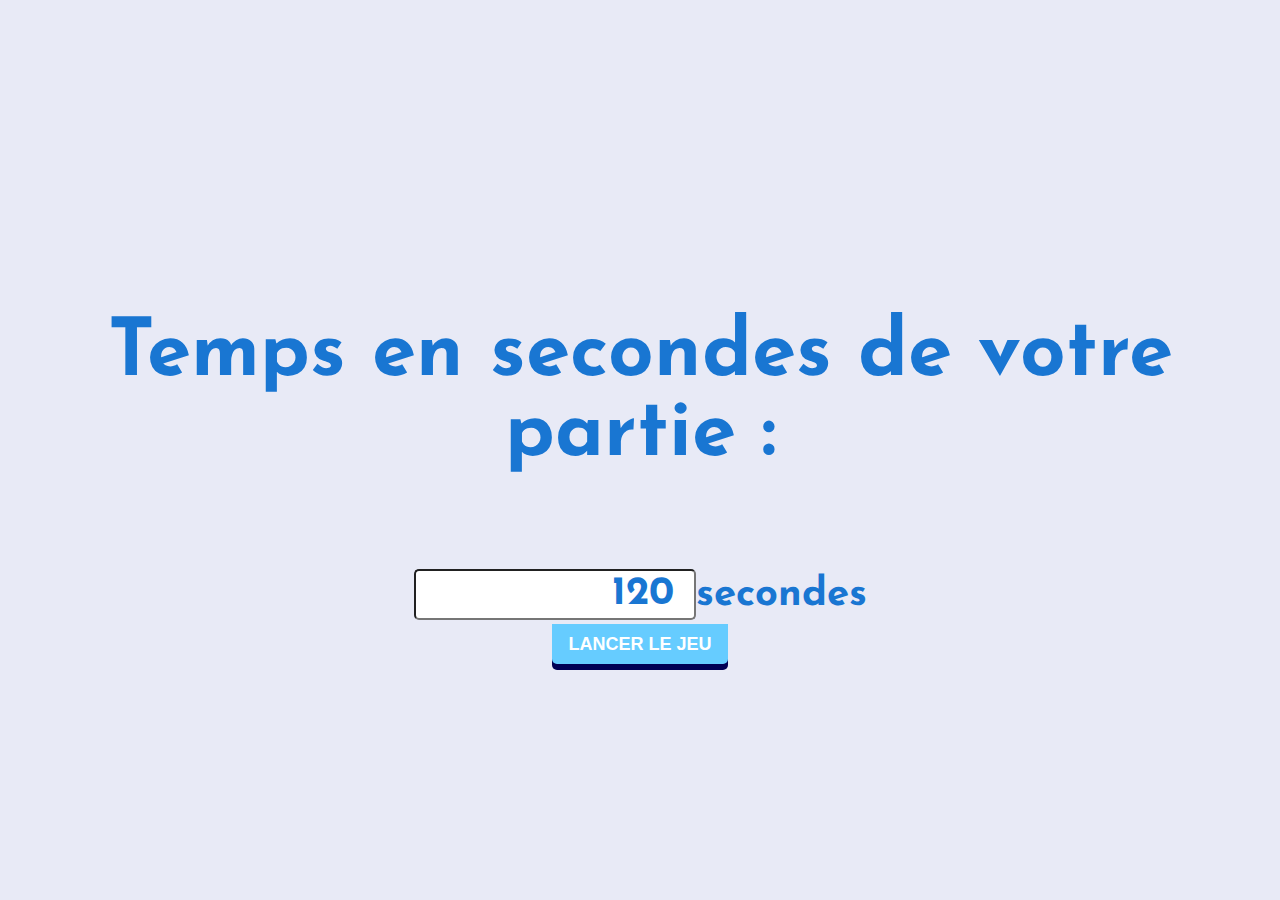
<file: mime/all.html>
<!DOCTYPE html>
<html ng-app="mimeApp" ng-controller="MimeController">
<head>
	<title>Sarah COUDERT</title>
	<meta charset="UTF-8">
	<meta name="viewport" content="width=1250">
	<script src="application.js"></script>
	<link rel="stylesheet" media="all" href="application.css">
	<link href='https://fonts.googleapis.com/css?family=Josefin+Sans:400,700' rel='stylesheet' type='text/css'>
</head>
<body>

	<!-- 				MOTS DU MIME id="word"			-->
	<div id="div_word" style="display: none;">
	<div id="timer">C'est parti !</div>
	<button class="whole_screen bg_mime cursor" onclick="change_word(1)" id="word" >
	</button>
		<audio src="audios/yeah.mp3" id="yeah_mime"></audio>
		<audio src="audios/pass.mp3" id="pass_mime"></audio>
	</div>

	<!-- 				DIV DU TEMPS id="time"			-->
	<div id="time" style="display: block;" class="whole_screen bg_mime">
		<div class="center vertical-align">
			<h1>Temps en secondes de votre partie : </h1><br>
			<input id="word_input" type="text" name="word" value="120"><span class="bold">secondes</span><br>
			<div><button onclick="displayMime();" class="wegive" id="click_time">LANCER LE JEU</button></div>
		</div>
	</div>

	<!-- 				DIV DES RESULTATS id="results"		-->
	<div id="results" style="display: none;" class="whole_screen">
		<div class="center">
			<h1 class="bold darkblue size_50">Vous avez trouvé <span id="good_words"></span>/<span id="nb_word"></span> mots : <br></h1>
			<div id="show_results"></div>

			<div id="button_results">
			<div class="display-inline margin-right vertical-align-top"> <button class="wegive" onclick="window.location.reload()">RECOMMENCER</button></div>
			<div class="display-inline margin-left vertical-align-top"> <button class="wegive" onclick="window.location='index.html'">CHANGER DE THEME</button></div>
			<audio src="audios/horse.mp3" id="audio_mime"></audio>
		</div>
	</div>

	<script src="all.js"></script>

</body>
</html>
</file>
<file: mime/application.css>
html {
 	min-height: 100%;
 	position: relative;
 }

 body {
 	font-family: 'Josefin Sans';
 	background-color: white;
 	height: 100%;
 	margin: 0;
 	width: 100%;
 	border: none;
 }

 .center {
 	text-align: center;
 }

.bg_mime {
	background-color: #e8eaf6;
}

.logo_mime {
	margin-top: 20px;
	height: 120px;
	display: inline;
}

.category_bloc_container {
  display: block;
  text-align: center;
}

.category_bloc {
  display: inline-block;
	width: 350px;
	height: 450px;
	background-color: #0d47a1;
	color: white;
	border-radius: 5px;
	margin-left: 30px;
	margin-top: 30px;
	overflow: hidden;
}

.margin-bottom {
	margin-bottom: 30px;
}

h1.mailing, h2.mailing {
	color: #1976D2;
}

a:link, a:visited {
	color: #6cf;
	text-decoration: none;
}

a:hover, a:active {
	font-weight: bold;
	text-decoration: none;
}

a.link:hover, a.link:active {
	text-decoration: none;
	font-weight: normal;
}

a.link {
	color: rgba(0,51,153,0.8);
	text-decoration: underline;
}

td {
	font-size: 23px;
}

ol {
	text-align: left;
}

p {
	margin: 5px;
	font-size: 22px;
}

 li {
 	font-size: 25px;
 	line-height: 40px;
 }

 .no_margin {
 	margin: 0 auto;
 }

.bold {
	font-weight: bold;
}

.underline {
	text-decoration: underline;
}

.darkblue {
	color : #1976D2;
}

.margin-top {
	margin-top : 30px;
}

.margin-left {
	margin-left: 30px;
}

.margin-right {
	margin-right: 30px;
}

h2.category, h1.category {
	text-transform: uppercase;
	font-size: 40px;
	color : #0d47a1;
}

h2.design, h1.design {
	line-height: 70px;
	background-color: #white;
	width: 100%;
}

.head_category {
	background-color: #42a5f5;
	color: white;
	text-align: center;
	height: 190px;
	padding-top: 1px;
}

hr.category {
	margin-bottom: 30px;
	margin-top: 20px;
	width: 100%;
}

hr.little {
	width: 30%;
	margin-top: 15px;
	margin-bottom: 15px;
}

table#skill {
	margin : 0 auto;
	margin-top: 5vh;
}

.skill_logo {
	max-width: 120px;
}

.skill_img {
	width: 90px;
	height: 80px;
	margin-left: 15px;
}

.content_container {
	margin-left: 350px;
	text-align: center;
	margin-top: 0;
}

.logo {
	vertical-align: middle;
	width: 55px;
	height: auto;
	text-align: left;
	margin-right: 20px;
	margin-top: 20px;
}

.logo.like {
	margin-top: 10px;
}

.container {
	margin-top: 30px;
	width: 100%;
}

.small_container {
	margin-top: 30px;
	width: 70%
}

 .circle_photo {
 	border : 3px solid #09f;
	border-radius: 50%;
	-webkit-border-radius: 50%;
	-moz-border-radius: 50%;
}

.icon_header {
	width: 55px;
	height: auto;
	text-align: left;
	margin-right: 20px;
}

.whole_screen {
	position: absolute;
	top: 0;
	left: 0;
	width: 100vw;
	height: 100vh;
	padding: 0;
	margin: 0;
}

#logo_bottom {
	margin-left: 15%;
}

#title_sendmail {
	margin-top: 30vh;
}

#header {
	position: absolute;
	left: 0;
	top: 0;
	float: left;
	width: 350px;
	overflow: hidden;
	min-height: 100%;
	background-color: #222;
	text-align: center;
}

.test_color {
	background-color: green;
}

.app_button {
	font-size: 100px;
	font-weight: bold;
}

#header_li {
	list-style-type: none;
}

#div_photo_sarah {
	text-align: center;
	margin: 0 auto;
	width: 100%;
	height: auto;
}

#photo_sarah {
	max-height: 25vh;
	max-width: 90%;
	width: auto;
	height: auto;
	margin: 0 auto;
	margin-top: 10px;
}

h1.gold, h2.gold, p.gold, h3.gold, ol.gold, ul.gold, li.gold {
	color: #6cf;
}

.darkgreen {
	color: #2ddada;
}


h1.white, h2.white, p.white, h3.white {
	color: white;
}

hr.gold {
	border-color: #6cf;
}

hr#hr1 {
	margin-top: 30px;
	margin-bottom: 10px;
}

#logo_div {
	display: inline-block;
	text-align: left;
}

#speech {
	text-align: center;
	margin: 0 auto;
	max-width: 70%;
}

.bloc {
	text-align: center;
	margin-top: 35vh;
}

#mime_app {
	text-align: center;
	margin-top: 26vh;
}

#time {
	font-size: 40px;
	color : #1976D2;
}

.vertical-align {
	margin-top: 35vh;
}

#word {
	border :none;
	box-shadow: none;
	color : #1976D2;
	font-size: 100px;
	font-family: 'Josefin sans';
	font-weight: bold;
}

#word_input {
	width: 20vw;
	height: 45px;
	font-size: 40px;
	text-align: right;
	font-weight: bold;
	color : #1976D2;
	font-family: 'Josefin sans';
	border-radius: 5px;
	padding-right: 20px;
}

#mailform {
	margin-top: 12vh;
}

#button_mail {
	margin-bottom: 25px;
	margin-top: 10px;
}

.cursor {
	cursor: pointer;
}

button.wegive {
  text-decoration: none;
  border-radius: 0px 0px 5px 5px;
  background: #6cf;
  box-shadow: 0px 6px #000055;
  border: none;
  padding-left:  16px;
  padding-right: 16px;
  color: white;
  font-size: 18px;
  font-weight: bold;
  margin-top: 0px;
  margin-bottom: 6px;
  min-width: 150px;
  min-height: 40px;
}
button.wegive:hover {
	box-shadow: 0 4px #000055;
	margin-top: 2px;
  margin-bottom: 4px;
}
button.wegive:active {
	box-shadow: 0 0 #000055;
	margin-top: 6px;
	margin-bottom: 0px;
}

button:focus, input:focus {
  outline: 0;
}

.mime_button {
	margin-top: 20px;
	text-align: center;
}

#timer {
	position: absolute;
	right: 40px;
	top: 20px;
	font-size: 80px;
	color: black;
	font-weight: bold;
	z-index: 1000;
}

#show_results {
	font-size: 40px;
	font-weight: bold;
	color : #1976D2;
}

.size_50 {
	font-size: 50px;
}

#button_results {
	text-align: center;
	margin-top: 50px;
	margin-bottom: 50px;
}

#text_area_mailing {
	min-height: 100px;
}

.display-inline {
	display: inline-block;
}

.vertical-align-top {
	vertical-align: top;
}

.mime_number {
	margin-top: 10px;
	margin-bottom: 5px;
	font-size: 18px;
}

.skill_img_container {
	position: relative;
}

div.language_name {
	position: absolute;
	top: 25%;
	text-align: center;
	font-size: 25px;
	width: 88%;
}

div.language_name.css , div.language_name.ror{
	top: 5px;
}

.form-control {
	width: 350px;
	background-color: #eee;
	border-radius: 5px;
	border: 2px solid gray;
	padding: 10px;
	font-family: 'Josefin sans';
	font-size: 17px;
	margin-bottom: 20px;
	outline: none;
}

#audio_mime {
	display: hidden;
}

.right_word {
	color :green;
}
.wrong_word {
	color: red;
}

#close_button {
	font-size: 25px;
	padding-bottom: 5px;
	cursor: pointer;
	cursor: hand;
}

#popup {
	color: white;
	margin: 10px;
	width: 40vw;
	height: auto;
	background-color: #1976D2;
	border: 4px solid #000055;
}

#rules_explain {
	color: #1976D2;
	font-size: 35px;
	font-weight: bold;
	border: 4px solid #000055;
}

#rules_point {
	position: absolute;
	top: 50px;
	left: 70px;
	border: 4px solid #1976D2;
	height: 40px;
	width: 40px;
	border-radius: 50%;
	line-height: 50px;
	text-align: center;
}

#rules_text {
	position: absolute;
	top: 60px;
	left: 130px;
	font-size: 30px;
}

/****************************************************************************/
/*				BG COLOR LAP SKILL				*/
/***************************************************************************/

img.c {
	background-color: #f66;
}

img.css {
	background-color: #ffb366;

}

img.sql {
	background-color: #e5e600;
}

img.ror {
	background-color: #5cd65c;
}

img.php {
	background-color: #33d6ff;
}

img.cpp {
	background-color: #4d79ff;
}

img.asm {
	background-color: #e699ff;
}
</file>
